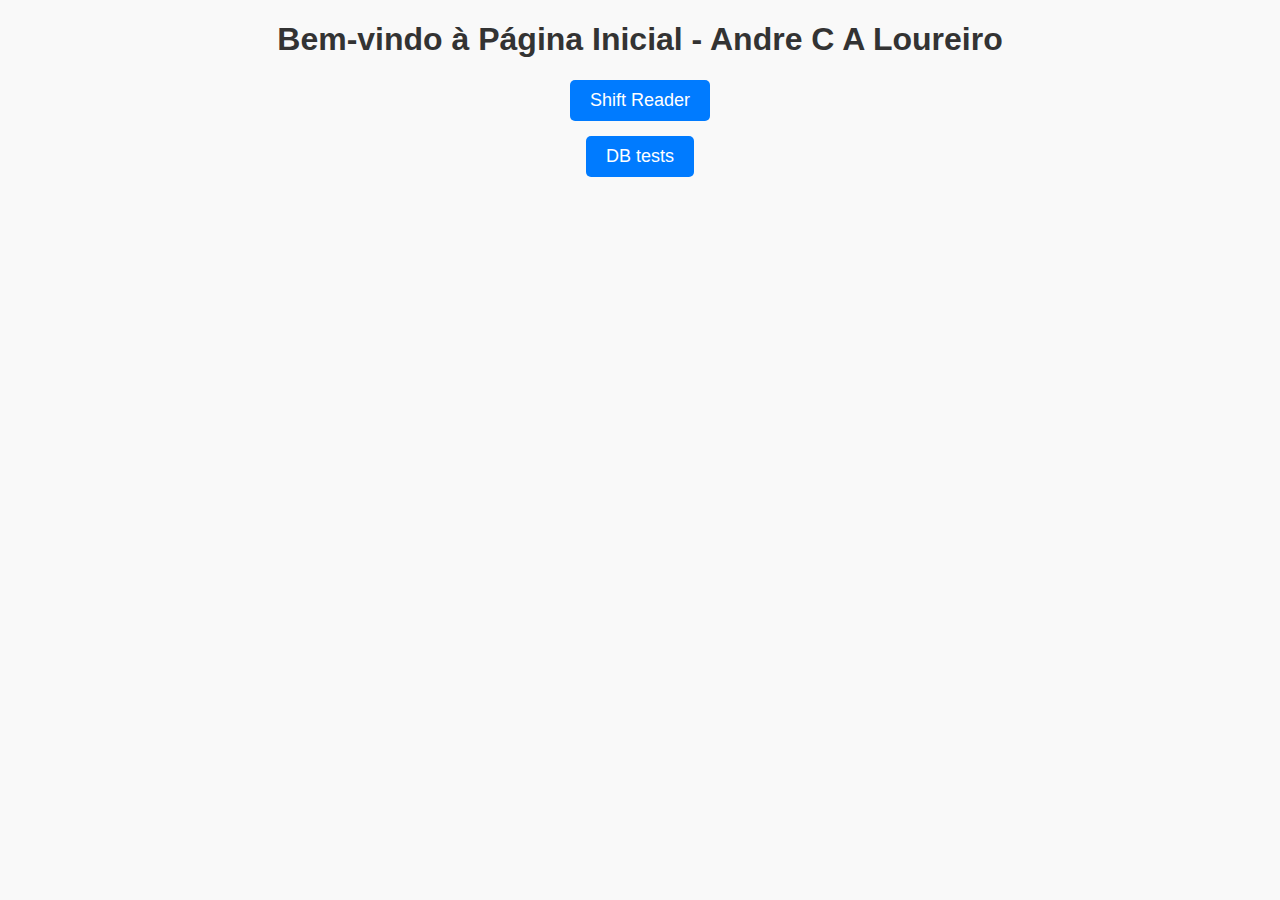
<file: index.html>
<!DOCTYPE html>
<html lang="pt-BR">
<head>
  <meta charset="UTF-8">
  <meta name="viewport" content="width=device-width, initial-scale=1.0">
  <title>Página Inicial</title>
  <style>
    body {
      font-family: Arial, sans-serif;
      margin: 20px;
      padding: 0;
      background-color: #f9f9f9;
      text-align: center;
    }
    h1 {
      color: #333;
    }
    a {
      display: block;
      margin: 15px auto;
      padding: 10px 20px;
      font-size: 18px;
      color: #fff;
      background-color: #007BFF;
      text-decoration: none;
      border-radius: 5px;
      width: fit-content;
    }
    a:hover {
      background-color: #0056b3;
    }
  </style>
</head>
<body>
  <h1>Bem-vindo à Página Inicial - Andre C A Loureiro</h1>
  <a href="shr.html">Shift Reader</a>
  <a href="DBTest.html">DB tests</a>

<!--   <a href="timer.html">Timer</a>
  <a href="bftest.html">BF Test</a>
  <a href="shreader.html">Shift Reader</a>
  <a href="coleta2.html">registro</a>
  <a href="react.html">React-Demo</a>
  <a href="shuffle.html">Embaralho de Fischer Yates</a>
  <a href="https://megasena-2025fev02.web.app/">A Aposta</a>
 --></body>
</html>
</file>
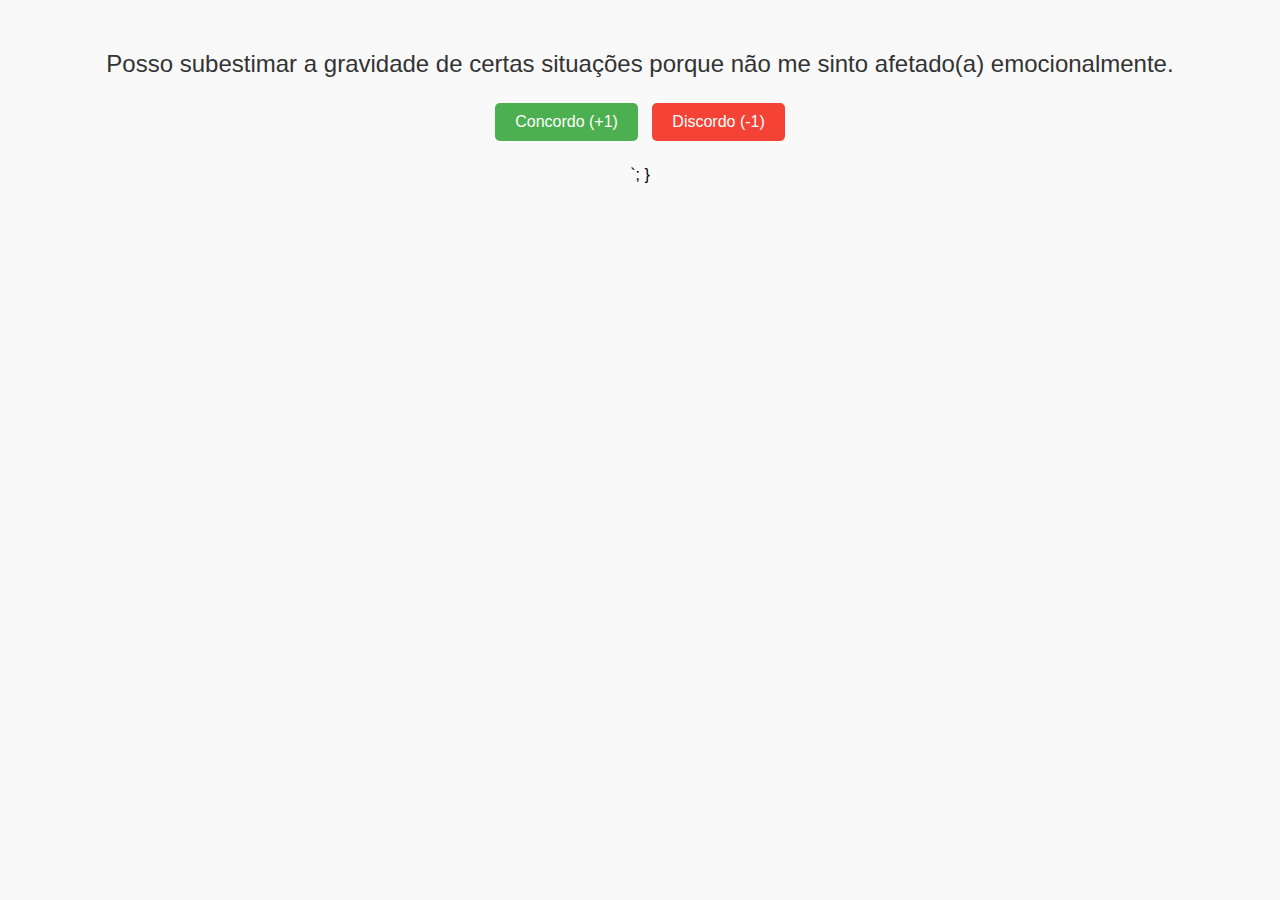
<file: bftest.html>
<!DOCTYPE html>
<html lang="pt-br">
<head>
  <meta charset="UTF-8">
  <meta name="viewport" content="width=device-width, initial-scale=1.0">
  <title>Teste de Personalidade</title>
  <style>
    body {
      font-family: Arial, sans-serif;
      text-align: center;
      margin: 50px;
      background-color: #f9f9f9;
    }
    .frase {
      font-size: 1.5em;
      margin-bottom: 20px;
      color: #333;
    }
    .botoes button {
      padding: 10px 20px;
      margin: 5px;
      font-size: 1em;
      cursor: pointer;
      border: none;
      border-radius: 5px;
      color: white;
      transition: transform 0.2s ease, box-shadow 0.2s ease;
    }
    .botoes button:nth-child(1) {
      background-color: #4CAF50; /* Verde para "Concordo" */
    }
    .botoes button:nth-child(2) {
      background-color: #F44336; /* Vermelho para "Discordo" */
    }
    .botoes button:hover {
      transform: scale(1.05);
      box-shadow: 0 4px 8px rgba(0, 0, 0, 0.2);
    }
    .resultado-final {
      margin-top: 20px;
      font-size: 1.2em;
      color: #555;
    }
  </style>
</head>
<body>
  <div class="container">
    <div class="frase" id="frase">Carregando frase...</div>
    <div class="botoes">
      <button onclick="responder('concordo')">Concordo (+1)</button>
      <button onclick="responder('discordo')">Discordo (-1)</button>
    </div>
    <div id="resultado"></div>
    <div class="resultado-final" id="resultadoFinal"></div>
  </div>

<script>
  // Variáveis globais
  let frases = [];
  let indiceAtual = 0;
  let pontuacao = {
    ABE: 0, "ABE-": 0,
    CON: 0, "CON-": 0,
    EXT: 0, "EXT-": 0,
    AGR: 0, "AGR-": 0,
    NEU: 0, "NEU-": 0
  };

  // Função para usar Fischer yates Shuuffle no array
  function embaralharArray(array) {
    for ( let i = array.length -1; i >0; i--){
      const j = Math.floor(Math.random() * (i+1));
      [array[i], array[j]] = [array[j], array[i]]; // troca de elementos
    }
  }



  // Carregar frases do arquivo JSON + embaralhar
  fetch('frases.json')
    .then(response => response.json())
    .then(data => {
      frases = data;
      embaralharArray(frases); // embaralha
      exibirFraseAtual();
    })
    .catch(error => console.error('Erro ao carregar frases:', error));

  // Função para exibir a frase atual
  function exibirFraseAtual() {
    if (indiceAtual < frases.length) {
      document.getElementById('frase').innerText = frases[indiceAtual].text;
      document.getElementById('resultado').innerText = '';
    } else {
      mostrarResultadoFinal();
    }
  }

  // Função para capturar a resposta do usuário
  function responder(resposta) {
    const fraseAtual = frases[indiceAtual];
    const categoria = fraseAtual.categoria; // Categoria com ou sem modificador '-'

    if (resposta === 'concordo') {
      pontuacao[categoria] += 1; // Incrementa a pontuação da categoria específica
    } else if (resposta === 'discordo') {
      pontuacao[categoria] -= 1; // Decrementa a pontuação da categoria específica
    }

    // Avançar para a próxima frase
    indiceAtual++;
    exibirFraseAtual();
  }

  // Função para mostrar o resultado final
  function mostrarResultadoFinal() {
    document.getElementById('frase').innerText = 'Fim do teste!';
    document.getElementById('resultado').innerText = '';
    document.getElementById('resultadoFinal').innerHTML = `
      <h2>Resultado Final:</h2>
      <p><strong>Abertura à Experiência (ABE / ABE-):</strong> ${pontuacao.ABE} / ${pontuacao["ABE-"]}</p>
      <p><strong>Conscienciosidade (CON / CON-):</strong> ${pontuacao.CON} / ${pontuacao["CON-"]}</p>
      <p><strong>Extroversão (EXT / EXT-):</strong> ${pontuacao.EXT} / ${pontuacao["EXT-"]}</p>
      <p><strong>Agradabilidade (AGR / AGR-):</strong> ${pontuacao.AGR} / ${pontuacao["AGR-"]}</p>
      <p><strong>Neuroticismo (NEU / NEU-):</strong> ${pontuacao.NEU} / ${pontuacao["NEU-"]}</p>
    `;
  }
</script>
    `;
  }
</script>
</body>
</html>
</file>
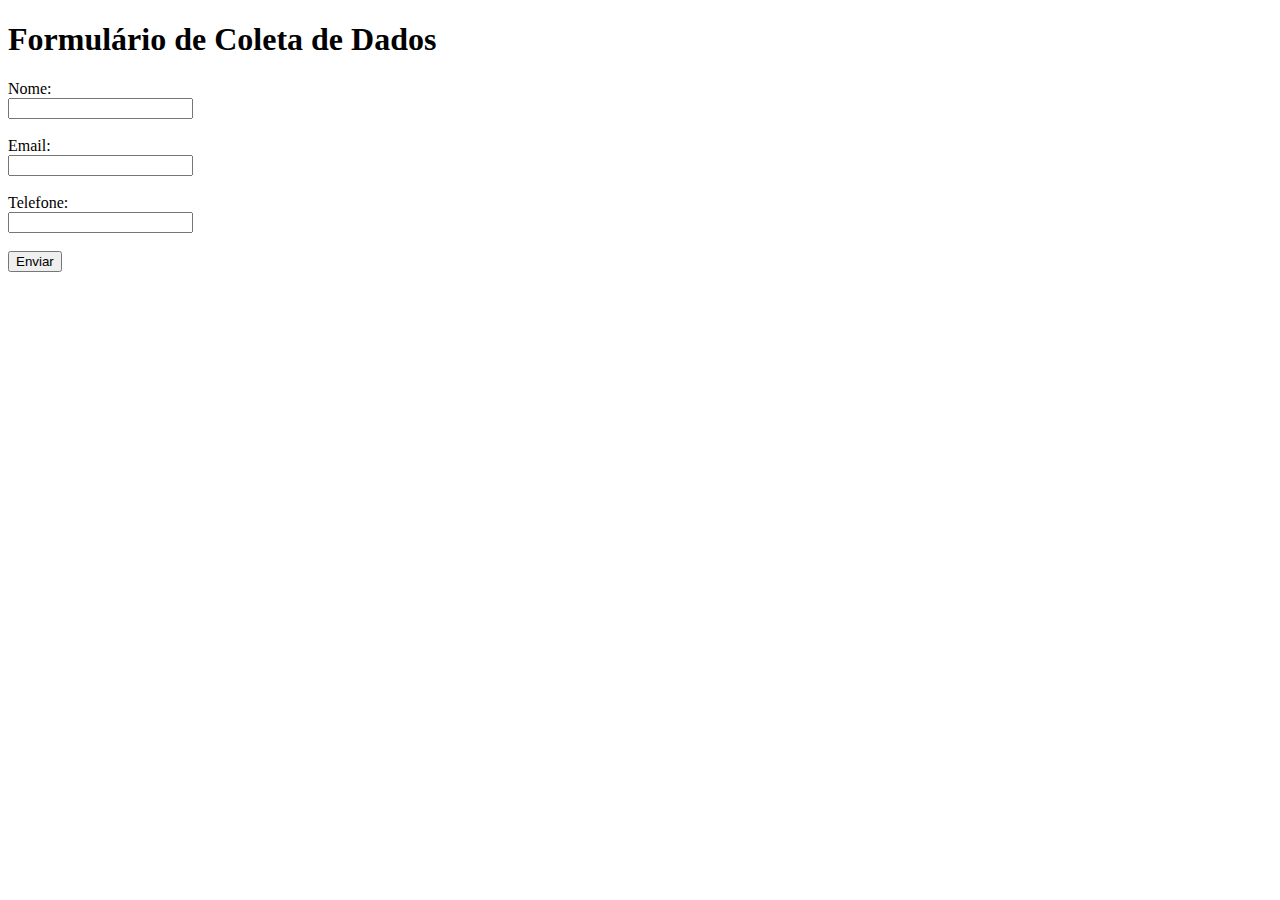
<file: coleta.html>
<!DOCTYPE html>
<html lang="pt-BR">
<head>
  <meta charset="UTF-8">
  <meta name="viewport" content="width=device-width, initial-scale=1.0">
  <title>Coleta de Dados</title>
  <script type="module">
    // Import the functions you need from the SDKs you need
    // Import the functions you need from the SDKs you need
    import { initializeApp } from "firebase/app";
    import { getAnalytics } from "firebase/analytics";
    // TODO: Add SDKs for Firebase products that you want to use
    // https://firebase.google.com/docs/web/setup#available-libraries


    // Your web app's Firebase configuration
    // For Firebase JS SDK v7.20.0 and later, measurementId is optional
    const firebaseConfig = {
        apiKey: "AIzaSyA7mkU5fxGQX0GZjZmVmqMBMqW41JOfNto",
        authDomain: "sqlbank-9b915.firebaseapp.com",
        databaseURL: "https://sqlbank-9b915-default-rtdb.firebaseio.com",
        projectId: "sqlbank-9b915",
        storageBucket: "sqlbank-9b915.firebasestorage.app",
        messagingSenderId: "706638031015",
        appId: "1:706638031015:web:50928dd516c76322b61382",
        measurementId: "G-7BEGWDXXGC"
        };

    // Initialize Firebase
    const app = initializeApp(firebaseConfig);
    const analytics = getAnalytics(app);

    // Credenciais do usuário específico para esta aplicação
    //const usuarioEmail = "USUARIO_ESPECIFICO_EMAIL";
    //const usuarioSenha = "USUARIO_ESPECIFICO_SENHA";

    // Função para autenticar o usuário no Firebase
    async function autenticarUsuario() {
      try {
        await signInWithEmailAndPassword(auth, usuarioEmail, usuarioSenha);
        console.log("Usuário autenticado com sucesso.");
      } catch (error) {
        console.error("Erro ao autenticar o usuário:", error.message);
        alert("Erro de autenticação. Por favor, contate o administrador.");
      }
    }

    // Função para salvar os dados no Firebase Realtime Database
    function salvarDados(event) {
      event.preventDefault();

      const nome = document.getElementById("nome").value;
      const email = document.getElementById("email").value;
      const telefone = document.getElementById("telefone").value;

      if (!nome || !email || !telefone) {
        alert("Por favor, preencha todos os campos.");
        return;
      }

      const dados = {
        nome: nome,
        email: email,
        telefone: telefone
      };

      const referencia = ref(database, 'usuarios/');
      push(referencia, dados)
        .then(() => {
          alert("Dados salvos com sucesso!");
          document.getElementById("formulario").reset();
        })
        .catch((error) => {
          console.error("Erro ao salvar os dados: ", error);
          alert("Ocorreu um erro ao salvar os dados.");
        });
    }

    // Adiciona o evento de envio do formulário após a autenticação
    window.onload = () => {
      autenticarUsuario().then(() => {
        document.getElementById("formulario").addEventListener("submit", salvarDados);
      });
    };
  </script>
</head>
<body>
  <h1>Formulário de Coleta de Dados</h1>
  <form id="formulario">
    <label for="nome">Nome:</label><br>
    <input type="text" id="nome" name="nome" required><br><br>

    <label for="email">Email:</label><br>
    <input type="email" id="email" name="email" required><br><br>

    <label for="telefone">Telefone:</label><br>
    <input type="tel" id="telefone" name="telefone" required><br><br>

    <button type="submit">Enviar</button>
  </form>
</body>
</html>
</file>
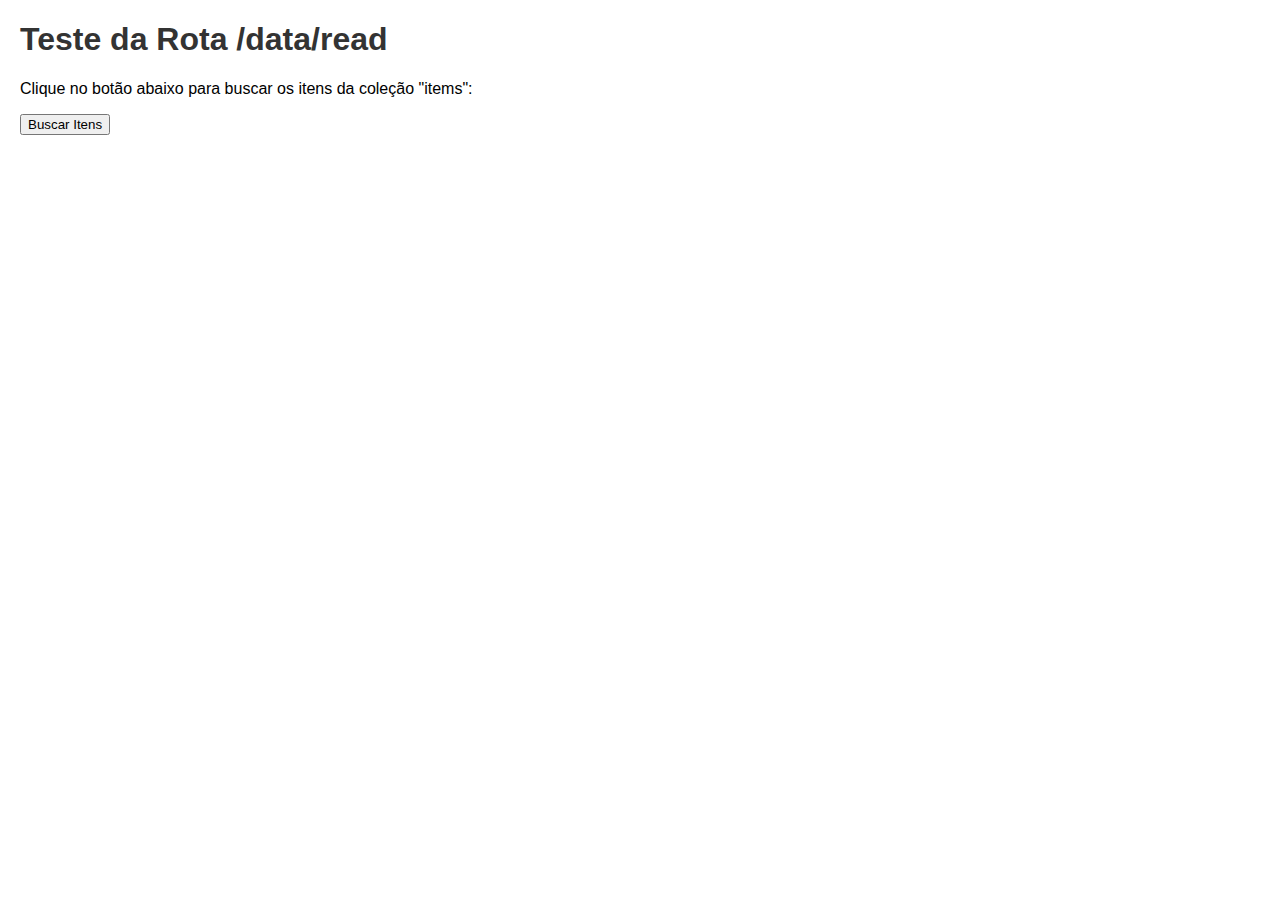
<file: DBTest.html>
<!--testando api do render + atlas-->
<!DOCTYPE html>
<html lang="en">
<head>
  <meta charset="UTF-8">
  <meta name="viewport" content="width=device-width, initial-scale=1.0">
  <title>Teste da Rota /data/read</title>
  <style>
    body {
      font-family: Arial, sans-serif;
      margin: 20px;
    }
    h1 {
      color: #333;
    }
    .item {
      border: 1px solid #ccc;
      padding: 10px;
      margin-bottom: 10px;
      border-radius: 5px;
    }
    .error {
      color: red;
    }
  </style>
</head>
<body>
  <h1>Teste da Rota /data/read</h1>
  <p>Clique no botão abaixo para buscar os itens da coleção "items":</p>
  <button id="fetchDataBtn">Buscar Itens</button>

  <div id="result"></div>

  <script>
    // Função para buscar dados da API
    async function fetchData() {
      const resultDiv = document.getElementById('result');
      resultDiv.innerHTML = '<p>Carregando...</p>';

      try {
        // Fazer a requisição GET para a rota /data/read
        const response = await fetch('https://lms-backendv1.onrender.com/data/read');
        
        if (!response.ok) {
          throw new Error(`Erro HTTP! Status: ${response.status}`);
        }

        const data = await response.json();

        // Limpar o conteúdo anterior
        resultDiv.innerHTML = '';

        // Verificar se há itens retornados
        if (data.length === 0) {
          resultDiv.innerHTML = '<p>Nenhum item encontrado.</p>';
          return;
        }

        // Exibir os itens na página
        data.forEach(item => {
          const itemDiv = document.createElement('div');
          itemDiv.className = 'item';
          itemDiv.innerHTML = `
            <strong>ID:</strong> ${item._id}<br>
            <strong>texto:</strong> ${item.text}<br>
            <strong>Numero:</strong> ${item.uniqueNumber || 'N/A'}<br>
          `;
          resultDiv.appendChild(itemDiv);
        });
      } catch (error) {
        resultDiv.innerHTML = `<p class="error">Erro ao buscar dados: ${error.message}</p>`;
      }
    }

    // Adicionar evento de clique ao botão
    document.getElementById('fetchDataBtn').addEventListener('click', fetchData);
  </script>
</body>
</html>
</file>
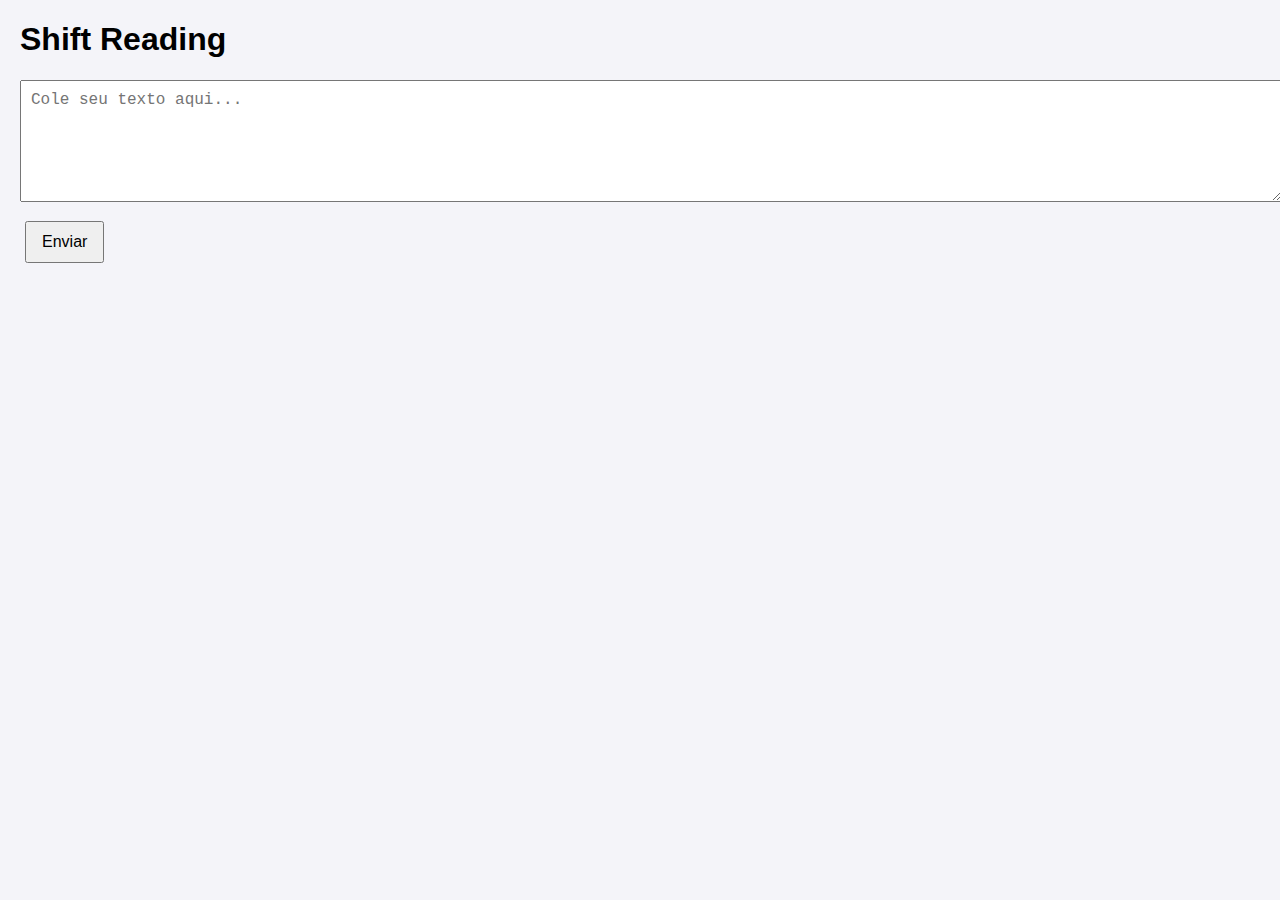
<file: shreader.html>
<!DOCTYPE html>
<html lang="pt-BR">
<head>
  <meta charset="UTF-8">
  <meta name="viewport" content="width=device-width, initial-scale=1.0">
  <title>Shift Reading</title>
  <style>
    body {
      font-family: Arial, sans-serif;
      margin: 20px;
      padding: 0;
      background-color: #f4f4f9;
    }
    textarea {
      width: 100%;
      height: 100px;
      margin-bottom: 10px;
      padding: 10px;
      font-size: 16px;
    }
    button {
      margin: 5px;
      padding: 10px 15px;
      font-size: 16px;
      cursor: pointer;
    }
    #reading-area {
      margin-top: 20px;
      font-size: 20px;
      line-height: 1.5;
      white-space: pre-wrap;
      border: 1px solid #ccc;
      padding: 10px;
      background-color: #fff;
    }
    .highlight {
      background-color: yellow;
    }
    .controls {
      margin-top: 10px;
    }
  </style>
</head>
<body>
  <h1>Shift Reading</h1>
  <textarea id="text-input" placeholder="Cole seu texto aqui..."></textarea><br>
  <button id="send-btn">Enviar</button>

  <div class="controls" style="display: none;">
    <button id="play-pause-btn">Play</button>
    <button id="increase-font-btn">Aumentar Fonte</button>
    <button id="decrease-font-btn">Diminuir Fonte</button>
    <button id="increase-speed-btn">Aumentar Velocidade</button>
    <button id="decrease-speed-btn">Diminuir Velocidade</button>
  </div>

  <div id="reading-area" style="display: none;"></div>

  <script>
    const textInput = document.getElementById('text-input');
    const sendBtn = document.getElementById('send-btn');
    const readingArea = document.getElementById('reading-area');
    const controls = document.querySelector('.controls');
    const playPauseBtn = document.getElementById('play-pause-btn');
    const increaseFontBtn = document.getElementById('increase-font-btn');
    const decreaseFontBtn = document.getElementById('decrease-font-btn');
    const increaseSpeedBtn = document.getElementById('increase-speed-btn');
    const decreaseSpeedBtn = document.getElementById('decrease-speed-btn');

    let words = [];
    let currentIndex = 0;
    let intervalId = null;
    let speed = 300; // Velocidade inicial em milissegundos
    let fontSize = 20; // Tamanho inicial da fonte

    sendBtn.addEventListener('click', () => {
      const text = textInput.value.trim();
      if (text) {
        words = text.split(/\s+/);
        currentIndex = 0;
        readingArea.innerHTML = words.map(word => `<span>${word}</span>`).join(' ');
        readingArea.style.display = 'block';
        controls.style.display = 'flex';
        controls.style.gap = '10px';
      }
    });

    playPauseBtn.addEventListener('click', () => {
      if (intervalId) {
        clearInterval(intervalId);
        intervalId = null;
        playPauseBtn.textContent = 'Play';
      } else {
        intervalId = setInterval(highlightNextWord, speed);
        playPauseBtn.textContent = 'Pausar';
      }
    });

    increaseFontBtn.addEventListener('click', () => {
      fontSize += 2;
      readingArea.style.fontSize = `${fontSize}px`;
    });

    decreaseFontBtn.addEventListener('click', () => {
      if (fontSize > 8) {
        fontSize -= 2;
        readingArea.style.fontSize = `${fontSize}px`;
      }
    });

    increaseSpeedBtn.addEventListener('click', () => {
      if (speed > 50) {
        speed -= 50;
        resetInterval();
      }
    });

    decreaseSpeedBtn.addEventListener('click', () => {
      speed += 50;
      resetInterval();
    });

    function highlightNextWord() {
      const spans = readingArea.querySelectorAll('span');
      if (currentIndex >= spans.length) {
        clearInterval(intervalId);
        intervalId = null;
        playPauseBtn.textContent = 'Play';
        return;
      }
      spans.forEach((span, index) => {
        span.classList.toggle('highlight', index === currentIndex);
      });
      currentIndex++;
    }

    function resetInterval() {
      if (intervalId) {
        clearInterval(intervalId);
        intervalId = setInterval(highlightNextWord, speed);
      }
    }
  </script>
</body>
</html>
</file>
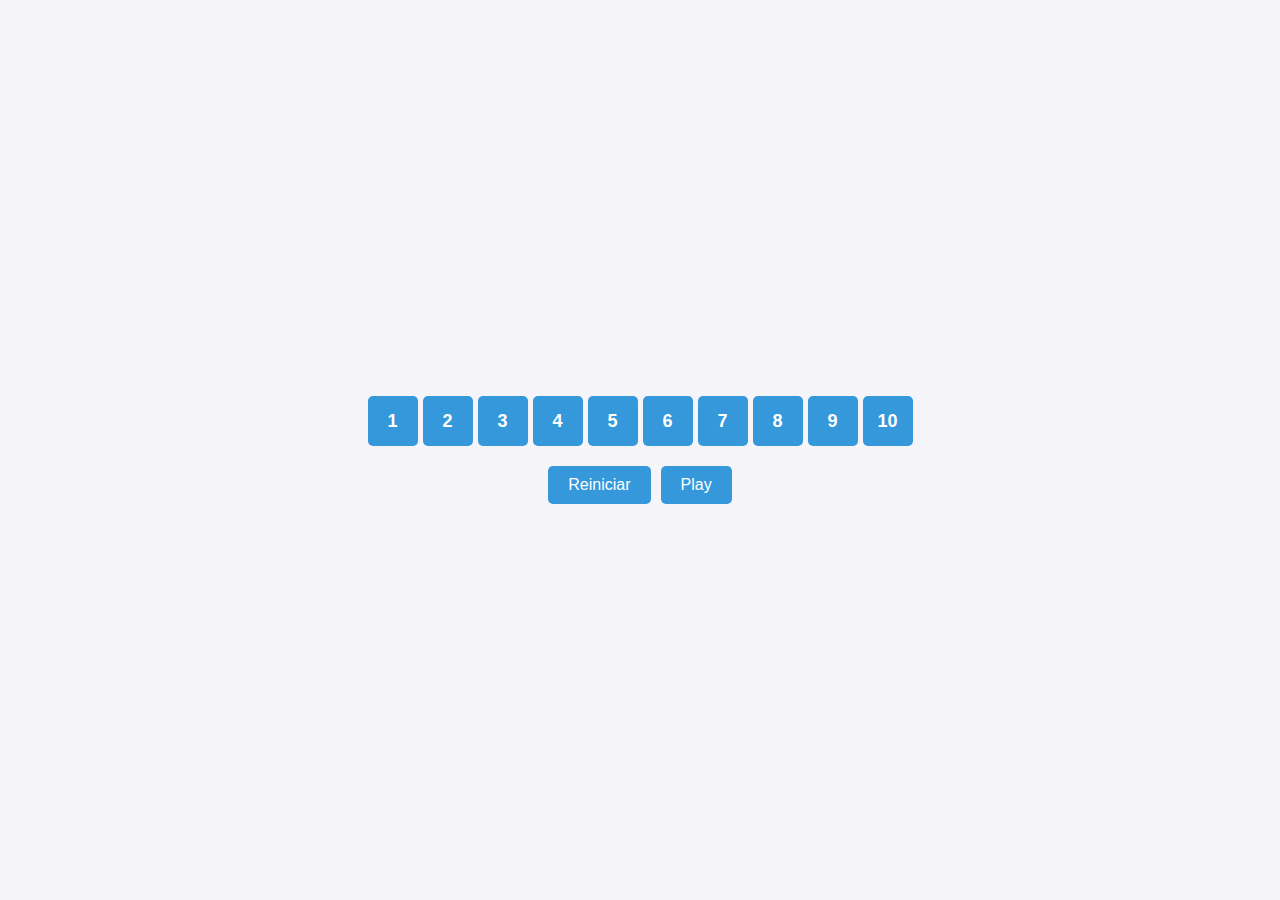
<file: shuffle.html>
<!DOCTYPE html>
<html lang="en">
<head>
<meta charset="UTF-8">
<meta name="viewport" content="width=device-width, initial-scale=1.0">
<title>Fisher-Yates Shuffle Animation</title>
<style>
  body {
    font-family: Arial, sans-serif;
    display: flex;
    flex-direction: column;
    justify-content: center;
    align-items: center;
    height: 100vh;
    margin: 0;
    background-color: #f4f4f9;
  }
  .container {
    display: flex;
    gap: 5px;
    margin-bottom: 20px;
  }
  .box {
    width: 50px;
    height: 50px;
    display: flex;
    justify-content: center;
    align-items: center;
    background-color: #3498db;
    color: white;
    font-size: 18px;
    font-weight: bold;
    border-radius: 5px;
    transition: transform 0.5s ease, background-color 0.5s ease;
  }
  .box.swap {
    background-color: #e74c3c;
  }
  .box.final {
    background-color: #2ecc71;
  }
  .controls {
    display: flex;
    gap: 10px;
  }
  button {
    padding: 10px 20px;
    font-size: 16px;
    border: none;
    border-radius: 5px;
    cursor: pointer;
    background-color: #3498db;
    color: white;
    transition: background-color 0.3s ease;
  }
  button:hover {
    background-color: #2980b9;
  }
  button:disabled {
    background-color: #bdc3c7;
    cursor: not-allowed;
  }
</style>
</head>
<body>
<div class="container" id="container"></div>
<div class="controls">
  <button id="restartButton">Reiniciar</button>
  <button id="playPauseButton">Play</button>
</div>

<script>
  const container = document.getElementById('container');
  const restartButton = document.getElementById('restartButton');
  const playPauseButton = document.getElementById('playPauseButton');
  const boxes = [];
  const totalBoxes = 10;
  let isPlaying = false;
  let shufflePromise = null;

  // Create boxes
  function createBoxes() {
    container.innerHTML = '';
    boxes.length = 0;
    for (let i = 1; i <= totalBoxes; i++) {
      const box = document.createElement('div');
      box.className = 'box';
      box.textContent = i;
      container.appendChild(box);
      boxes.push(box);
    }
  }

  // Fisher-Yates Shuffle with animation
  async function fisherYatesShuffle() {
    let n = boxes.length;
    while (n > 1 && isPlaying) {
      const currentIndex = n - 1;
      const randomIndex = Math.floor(Math.random() * n);

      // Highlight the two boxes to be swapped
      boxes[currentIndex].classList.add('swap');
      boxes[randomIndex].classList.add('swap');

      await new Promise(resolve => setTimeout(resolve, 500)); // Wait for visualization

      if (!isPlaying) return; // Pause check

      // Swap elements in the DOM
      container.insertBefore(boxes[randomIndex], boxes[currentIndex]);
      
      // Swap elements in the array
      [boxes[currentIndex], boxes[randomIndex]] = [boxes[randomIndex], boxes[currentIndex]];

      // Remove highlight after swap
      boxes[currentIndex].classList.remove('swap');
      boxes[randomIndex].classList.remove('swap');

      await new Promise(resolve => setTimeout(resolve, 500)); // Wait before next step

      if (!isPlaying) return; // Pause check

      n--;
    }

    if (isPlaying) {
      // Mark all boxes as final after shuffle
      boxes.forEach(box => box.classList.add('final'));
    }
  }

  // Toggle Play/Pause
  function togglePlayPause() {
    if (isPlaying) {
      isPlaying = false;
      playPauseButton.textContent = 'Play';
    } else {
      isPlaying = true;
      playPauseButton.textContent = 'Pause';
      if (!shufflePromise) {
        shufflePromise = fisherYatesShuffle().finally(() => shufflePromise = null);
      }
    }
  }

  // Restart the shuffle
  function restartShuffle() {
    isPlaying = false;
    playPauseButton.textContent = 'Play';
    shufflePromise = null;
    createBoxes();
  }

  // Event listeners
  playPauseButton.addEventListener('click', togglePlayPause);
  restartButton.addEventListener('click', restartShuffle);

  // Initialize boxes
  createBoxes();
</script>
</body>
</html>
</file>
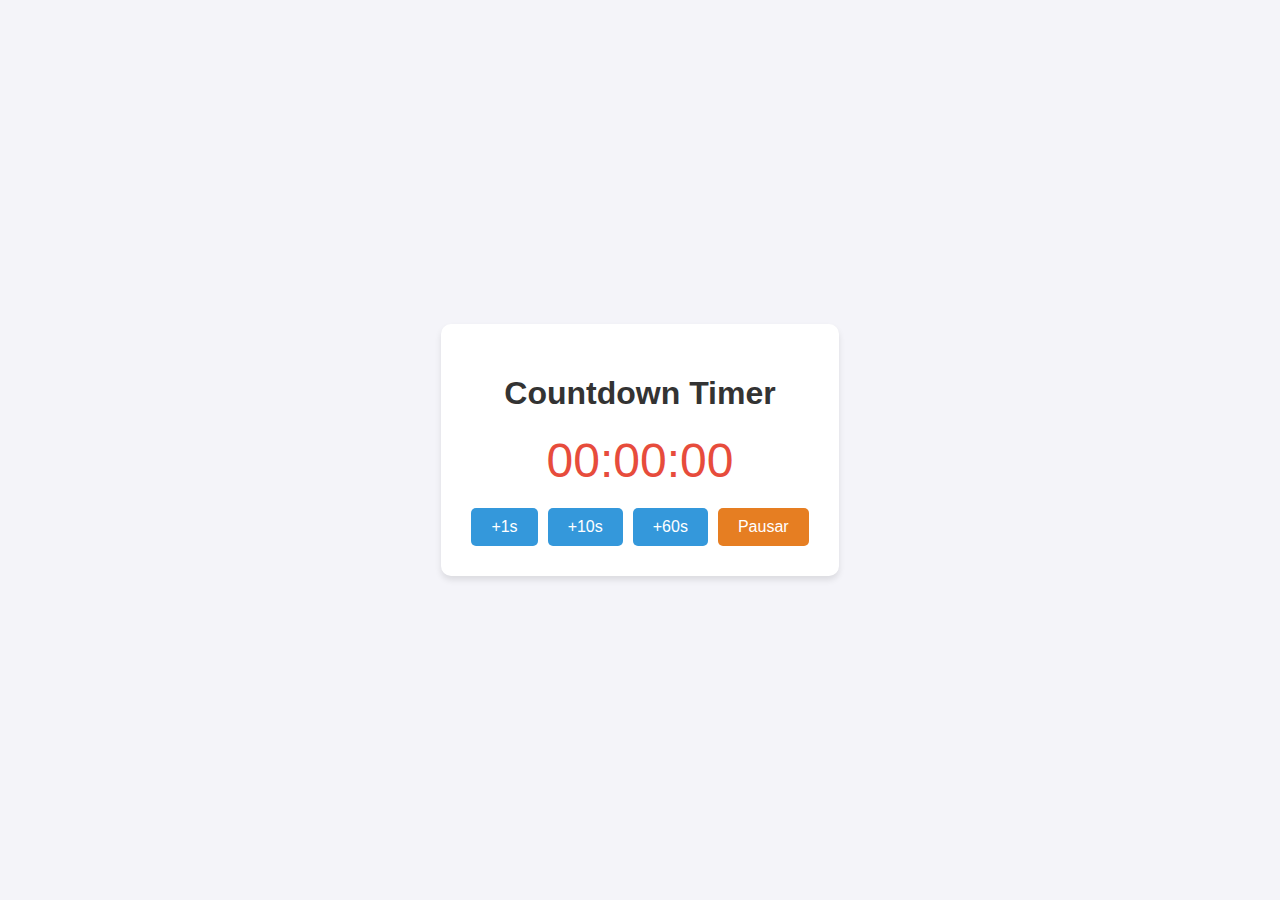
<file: timer.html>
<!DOCTYPE html>
<html lang="pt-BR">
<head>
    <meta charset="UTF-8">
    <meta name="viewport" content="width=device-width, initial-scale=1.0">
    <title>Countdown Timer</title>
    <style>
        body {
            font-family: Arial, sans-serif;
            background-color: #f4f4f9;
            display: flex;
            justify-content: center;
            align-items: center;
            height: 100vh;
            margin: 0;
        }
        .container {
            text-align: center;
            background: #fff;
            padding: 30px;
            border-radius: 10px;
            box-shadow: 0 4px 6px rgba(0, 0, 0, 0.1);
        }
        h1 {
            font-size: 2rem;
            color: #333;
        }
        #timer {
            font-size: 3rem;
            color: #e74c3c;
            margin: 20px 0;
        }
        .controls {
            display: flex;
            gap: 10px;
            justify-content: center;
        }
        button {
            background-color: #3498db;
            color: white;
            border: none;
            padding: 10px 20px;
            font-size: 1rem;
            border-radius: 5px;
            cursor: pointer;
            transition: background-color 0.3s ease;
        }
        button:hover {
            background-color: #2980b9;
        }
        #pauseButton {
            background-color: #e67e22;
        }
        #pauseButton:hover {
            background-color: #d35400;
        }
    </style>
</head>
<body>
    <div class="container">
        <h1>Countdown Timer</h1>
        <div id="timer">00:00:00</div>
        <div class="controls">
            <button onclick="addTime(1)">+1s</button>
            <button onclick="addTime(10)">+10s</button>
            <button onclick="addTime(60)">+60s</button>
            <button id="pauseButton" onclick="togglePause()">Pausar</button>
        </div>
    </div>

    <script>
        let timeLeft = 0;
        let timerInterval;
        let isPaused = false;

        function formatTime(seconds) {
            const hours = Math.floor(seconds / 3600).toString().padStart(2, '0');
            const minutes = Math.floor((seconds % 3600) / 60).toString().padStart(2, '0');
            const secs = (seconds % 60).toString().padStart(2, '0');
            return `${hours}:${minutes}:${secs}`;
        }

        function updateTimerDisplay() {
            document.getElementById('timer').textContent = formatTime(timeLeft);
        }

        function startTimer() {
            if (!isPaused && timeLeft > 0) {
                clearInterval(timerInterval); // Limpa qualquer intervalo existente
                timerInterval = setInterval(() => {
                    timeLeft--;
                    updateTimerDisplay();
                    if (timeLeft <= 0) {
                        clearInterval(timerInterval);
                        alert("Tempo esgotado!");
                    }
                }, 1000);
            }
        }

        function addTime(seconds) {
            timeLeft += seconds;
            updateTimerDisplay();
            if (!isPaused) {
                startTimer(); // Reinicia o timer apenas se não estiver pausado
            }
        }

        function togglePause() {
            if (isPaused) {
                isPaused = false;
                document.getElementById('pauseButton').textContent = "Pausar";
                startTimer(); // Retoma o timer
            } else {
                isPaused = true;
                document.getElementById('pauseButton').textContent = "Retomar";
                clearInterval(timerInterval); // Pausa o timer
            }
        }

        // Inicializa o display do timer
        updateTimerDisplay();
    </script>
</body>
</html>
</file>
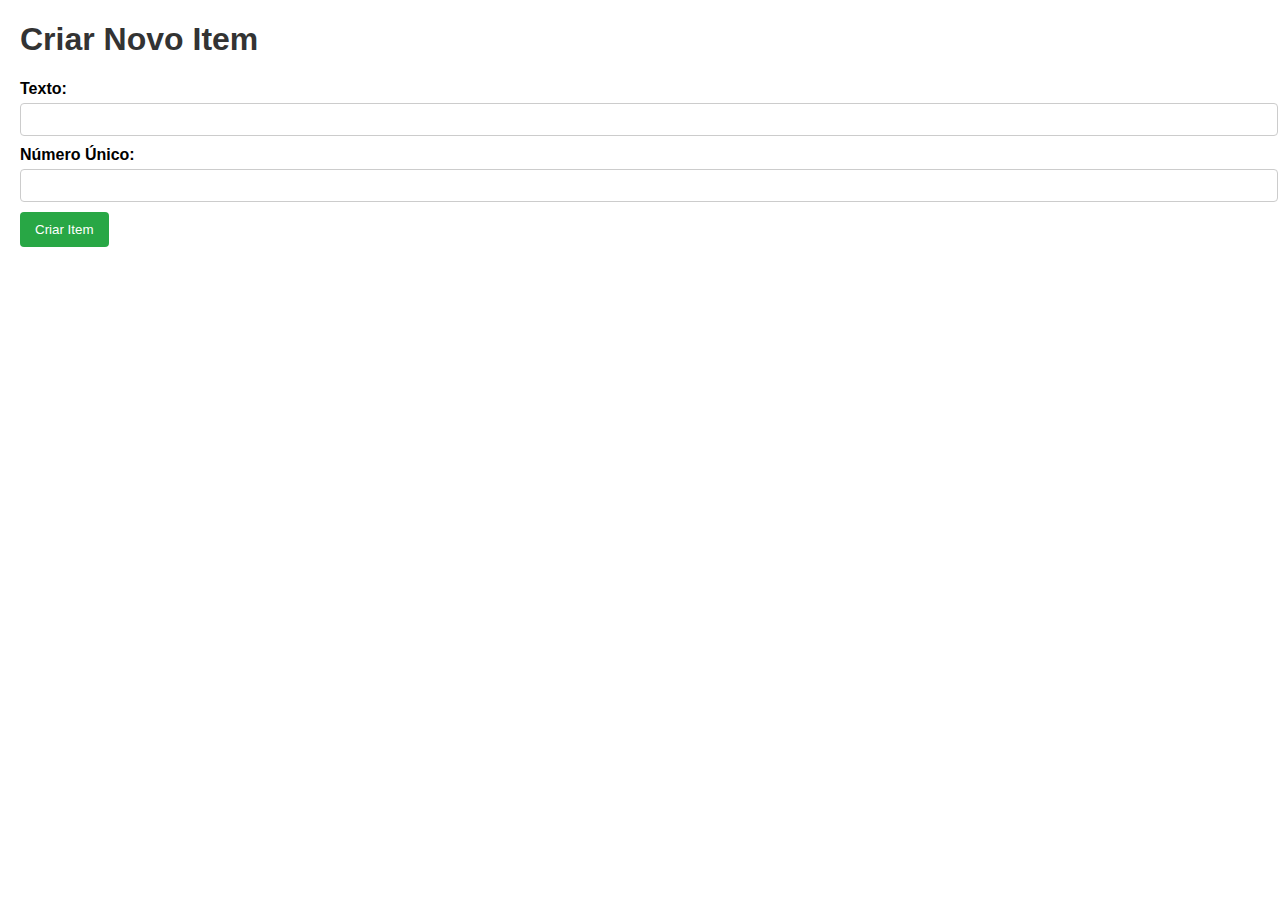
<file: data/create.html>
<!-- create.html -->
<!DOCTYPE html>
<html lang="en">
<head>
  <meta charset="UTF-8">
  <meta name="viewport" content="width=device-width, initial-scale=1.0">
  <title>Criar Item</title>
  <style>
    body {
      font-family: Arial, sans-serif;
      margin: 20px;
    }
    h1 {
      color: #333;
    }
    form {
      margin-top: 20px;
    }
    label {
      display: block;
      margin-bottom: 5px;
      font-weight: bold;
    }
    input, textarea {
      width: 100%;
      padding: 8px;
      margin-bottom: 10px;
      border: 1px solid #ccc;
      border-radius: 4px;
    }
    button {
      padding: 10px 15px;
      background-color: #28a745;
      color: white;
      border: none;
      border-radius: 4px;
      cursor: pointer;
    }
    button:hover {
      background-color: #218838;
    }
    .error {
      color: red;
    }
    .success {
      color: green;
    }
  </style>
</head>
<body>
  <h1>Criar Novo Item</h1>
  <form id="createForm">
    <label for="text">Texto:</label>
    <input type="text" id="text" name="text" required>

    <label for="uniqueNumber">Número Único:</label>
    <input type="number" id="uniqueNumber" name="uniqueNumber" required>

    <button type="submit">Criar Item</button>
  </form>

  <div id="message"></div>

  <script type="module">
    import BACKEND_URL from './cfg/config.js';

    // Função para criar um novo item
    async function createItem(event) {
      event.preventDefault();

      const messageDiv = document.getElementById('message');
      messageDiv.innerHTML = '';

      const text = document.getElementById('text').value;
      const uniqueNumber = parseInt(document.getElementById('uniqueNumber').value);

      try {
        const response = await fetch(`${BACKEND_URL}/data/create`, {
          method: 'POST',
          headers: {
            'Content-Type': 'application/json',
          },
          body: JSON.stringify({ text, uniqueNumber }),
        });

        if (!response.ok) {
          throw new Error(`Erro HTTP! Status: ${response.status}`);
        }

        const data = await response.json();
        messageDiv.innerHTML = `<p class="success">Item criado com sucesso!</p>`;
        document.getElementById('createForm').reset();
      } catch (error) {
        messageDiv.innerHTML = `<p class="error">Erro ao criar item: ${error.message}</p>`;
      }
    }

    // Adicionar evento de envio ao formulário
    document.getElementById('createForm').addEventListener('submit', createItem);
  </script>
</body>
</html>
</file>
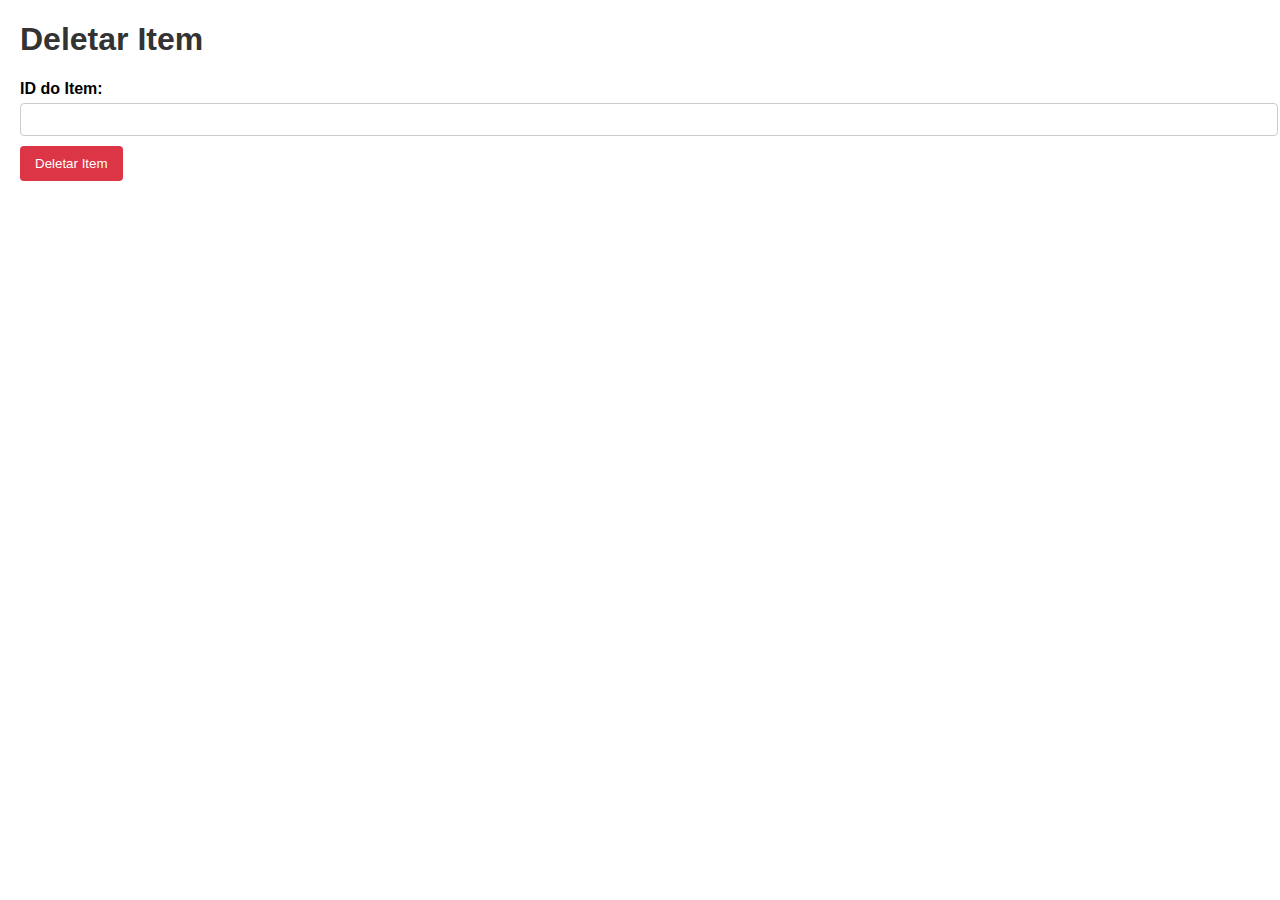
<file: data/delete.html>
<!-- delete.html -->
<!DOCTYPE html>
<html lang="en">
<head>
  <meta charset="UTF-8">
  <meta name="viewport" content="width=device-width, initial-scale=1.0">
  <title>Deletar Item</title>
  <style>
    body {
      font-family: Arial, sans-serif;
      margin: 20px;
    }
    h1 {
      color: #333;
    }
    form {
      margin-top: 20px;
    }
    label {
      display: block;
      margin-bottom: 5px;
      font-weight: bold;
    }
    input {
      width: 100%;
      padding: 8px;
      margin-bottom: 10px;
      border: 1px solid #ccc;
      border-radius: 4px;
    }
    button {
      padding: 10px 15px;
      background-color: #dc3545;
      color: white;
      border: none;
      border-radius: 4px;
      cursor: pointer;
    }
    button:hover {
      background-color: #c82333;
    }
    .error {
      color: red;
    }
    .success {
      color: green;
    }
  </style>
</head>
<body>
  <h1>Deletar Item</h1>
  <form id="deleteForm">
    <label for="id">ID do Item:</label>
    <input type="text" id="id" name="id" required>

    <button type="submit">Deletar Item</button>
  </form>

  <div id="message"></div>

  <script type="module">
    import BACKEND_URL from '../config.js';

    // Função para deletar um item
    async function deleteItem(event) {
      event.preventDefault();

      const messageDiv = document.getElementById('message');
      messageDiv.innerHTML = '';

      const id = document.getElementById('id').value;

      try {
        const response = await fetch(`${BACKEND_URL}/data/delete/${id}`, {
          method: 'DELETE',
        });

        if (!response.ok) {
          throw new Error(`Erro HTTP! Status: ${response.status}`);
        }

        const data = await response.json();
        messageDiv.innerHTML = `<p class="success">${data.message}</p>`;
        document.getElementById('deleteForm').reset();
      } catch (error) {
        messageDiv.innerHTML = `<p class="error">Erro ao deletar item: ${error.message}</p>`;
      }
    }

    // Adicionar evento de envio ao formulário
    document.getElementById('deleteForm').addEventListener('submit', deleteItem);
  </script>
</body>
</html>
</file>
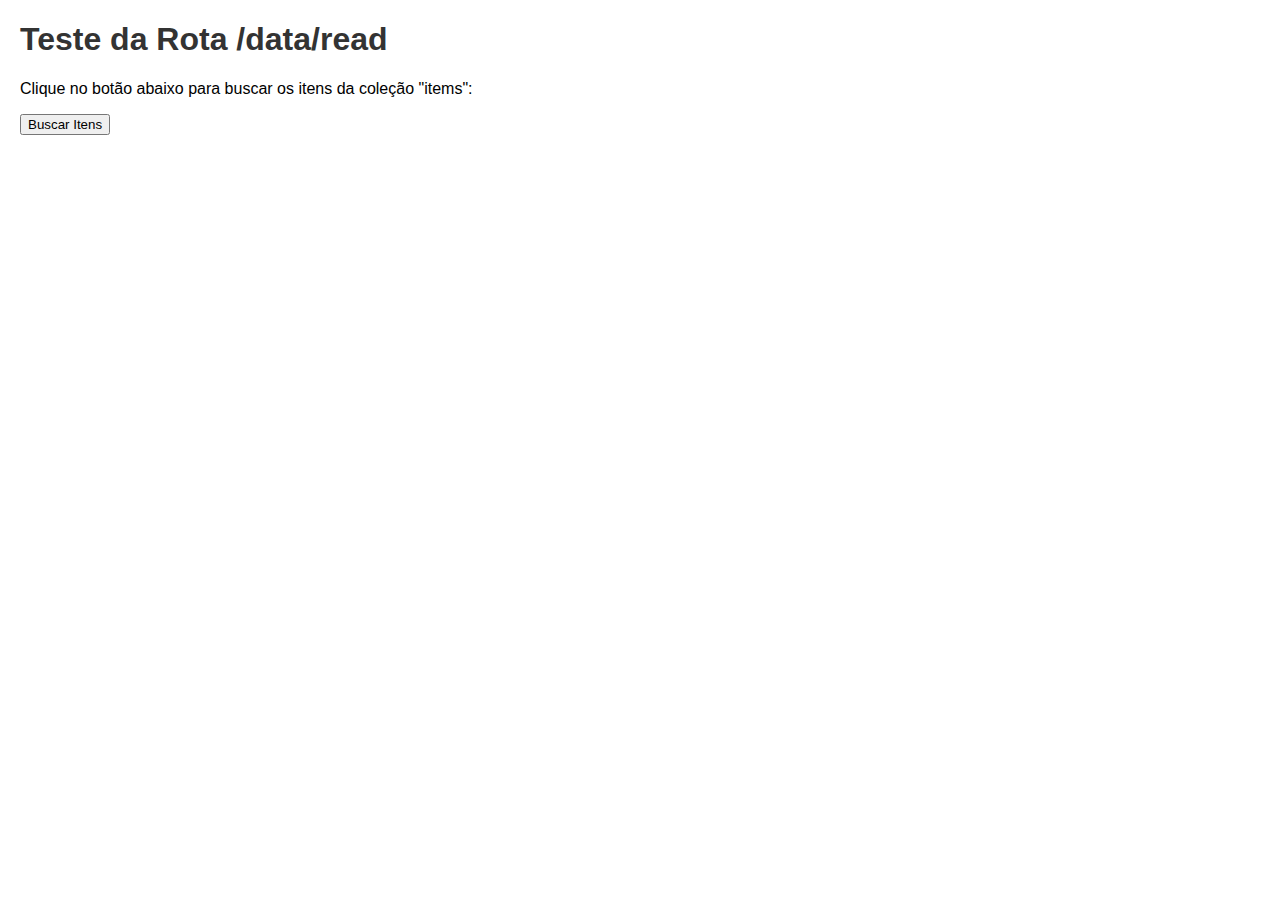
<file: data/read.html>
<!--testando api do render + atlas-->
<!DOCTYPE html>
<html lang="en">
<head>
  <meta charset="UTF-8">
  <meta name="viewport" content="width=device-width, initial-scale=1.0">
  <title>Teste da Rota /data/read</title>
  <style>
    body {
      font-family: Arial, sans-serif;
      margin: 20px;
    }
    h1 {
      color: #333;
    }
    .item {
      border: 1px solid #ccc;
      padding: 10px;
      margin-bottom: 10px;
      border-radius: 5px;
    }
    .error {
      color: red;
    }
  </style>
</head>
<body>
  <h1>Teste da Rota /data/read</h1>
  <p>Clique no botão abaixo para buscar os itens da coleção "items":</p>
  <button id="fetchDataBtn">Buscar Itens</button>

  <div id="result"></div>

  <script type="module">

    import BACKEND_URL from './cfg/config.js';

    // Função para buscar dados da API
    async function fetchData() {
      const resultDiv = document.getElementById('result');
      resultDiv.innerHTML = '<p>Carregando...</p>';

      try {
        // Fazer a requisição GET para a rota /data/read
        const response = await fetch(`${BACKEND_URL}/data/read`);
        
        if (!response.ok) {
          throw new Error(`Erro HTTP! Status: ${response.status}`);
        }

        const data = await response.json();

        // Limpar o conteúdo anterior
        resultDiv.innerHTML = '';

        // Verificar se há itens retornados
        if (data.length === 0) {
          resultDiv.innerHTML = '<p>Nenhum item encontrado.</p>';
          return;
        }

        // Exibir os itens na página
        data.forEach(item => {
          const itemDiv = document.createElement('div');
          itemDiv.className = 'item';
          itemDiv.innerHTML = `
            <strong>ID:</strong> ${item._id}<br>
            <strong>texto:</strong> ${item.text}<br>
            <strong>Numero:</strong> ${item.uniqueNumber || 'N/A'}<br>
          `;
          resultDiv.appendChild(itemDiv);
        });
      } catch (error) {
        resultDiv.innerHTML = `<p class="error">Erro ao buscar dados: ${error.message}</p>`;
      }
    }

    // Adicionar evento de clique ao botão
    document.getElementById('fetchDataBtn').addEventListener('click', fetchData);
  </script>
</body>
</html>
</file>
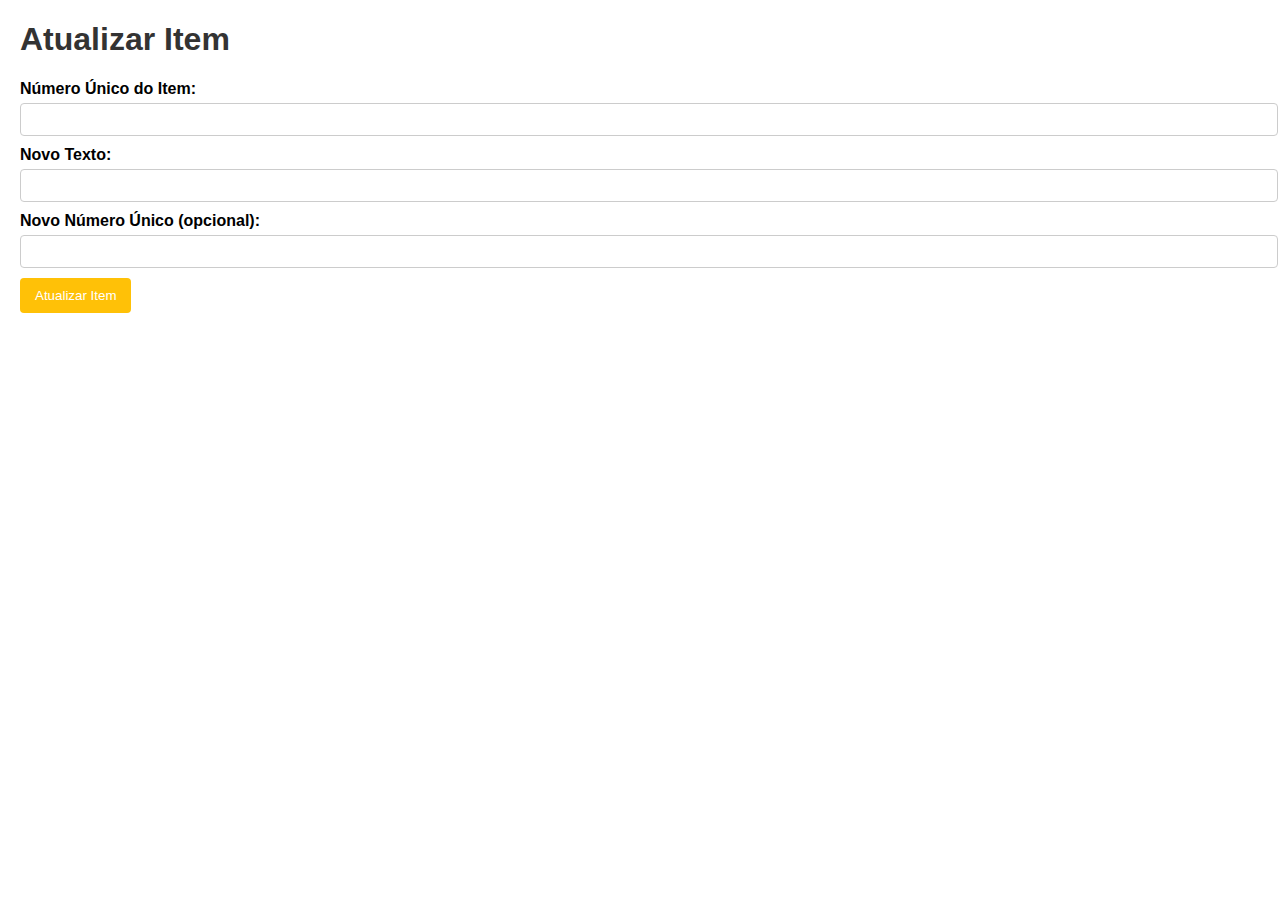
<file: data/update.html>
<!-- update.html -->
<!DOCTYPE html>
<html lang="en">
<head>
  <meta charset="UTF-8">
  <meta name="viewport" content="width=device-width, initial-scale=1.0">
  <title>Atualizar Item</title>
  <style>
    body {
      font-family: Arial, sans-serif;
      margin: 20px;
    }
    h1 {
      color: #333;
    }
    form {
      margin-top: 20px;
    }
    label {
      display: block;
      margin-bottom: 5px;
      font-weight: bold;
    }
    input, textarea {
      width: 100%;
      padding: 8px;
      margin-bottom: 10px;
      border: 1px solid #ccc;
      border-radius: 4px;
    }
    button {
      padding: 10px 15px;
      background-color: #ffc107;
      color: white;
      border: none;
      border-radius: 4px;
      cursor: pointer;
    }
    button:hover {
      background-color: #e0a800;
    }
    .error {
      color: red;
    }
    .success {
      color: green;
    }
  </style>
</head>
<body>
  <h1>Atualizar Item</h1>
  <form id="updateForm">
    <label for="uniqueNumber">Número Único do Item:</label>
    <input type="number" id="uniqueNumber" name="uniqueNumber" required>

    <label for="text">Novo Texto:</label>
    <input type="text" id="text" name="text">

    <label for="newUniqueNumber">Novo Número Único (opcional):</label>
    <input type="number" id="newUniqueNumber" name="newUniqueNumber">

    <button type="submit">Atualizar Item</button>
  </form>

  <div id="message"></div>

  <script type="module">
    import BACKEND_URL from '../config.js';

    // Função para atualizar um item
    async function updateItem(event) {
      event.preventDefault();

      const messageDiv = document.getElementById('message');
      messageDiv.innerHTML = '';

      const uniqueNumber = parseInt(document.getElementById('uniqueNumber').value);
      const text = document.getElementById('text').value.trim();
      const newUniqueNumber = parseInt(document.getElementById('newUniqueNumber').value);

      // Validar o uniqueNumber
      if (!uniqueNumber || uniqueNumber <= 0) {
        messageDiv.innerHTML = `<p class="error">O campo "Número Único do Item" é obrigatório e deve ser um número positivo.</p>`;
        return;
      }

      // Construir o corpo da requisição apenas com os campos preenchidos
      const requestBody = {};
      if (text) requestBody.text = text;
      if (newUniqueNumber) requestBody.newUniqueNumber = newUniqueNumber;

      try {
        const response = await fetch(`${BACKEND_URL}/data/update/${uniqueNumber}`, {
          method: 'PUT',
          headers: {
            'Content-Type': 'application/json',
          },
          body: JSON.stringify(requestBody),
        });

        if (!response.ok) {
          const errorData = await response.json();
          throw new Error(errorData.message || `Erro HTTP! Status: ${response.status}`);
        }

        const data = await response.json();
        messageDiv.innerHTML = `<p class="success">Item atualizado com sucesso!</p>`;
        document.getElementById('updateForm').reset();
      } catch (error) {
        messageDiv.innerHTML = `<p class="error">Erro ao atualizar item: ${error.message}</p>`;
      }
    }

    // Adicionar evento de envio ao formulário
    document.getElementById('updateForm').addEventListener('submit', updateItem);
  </script>
</body>
</html>
</file>
